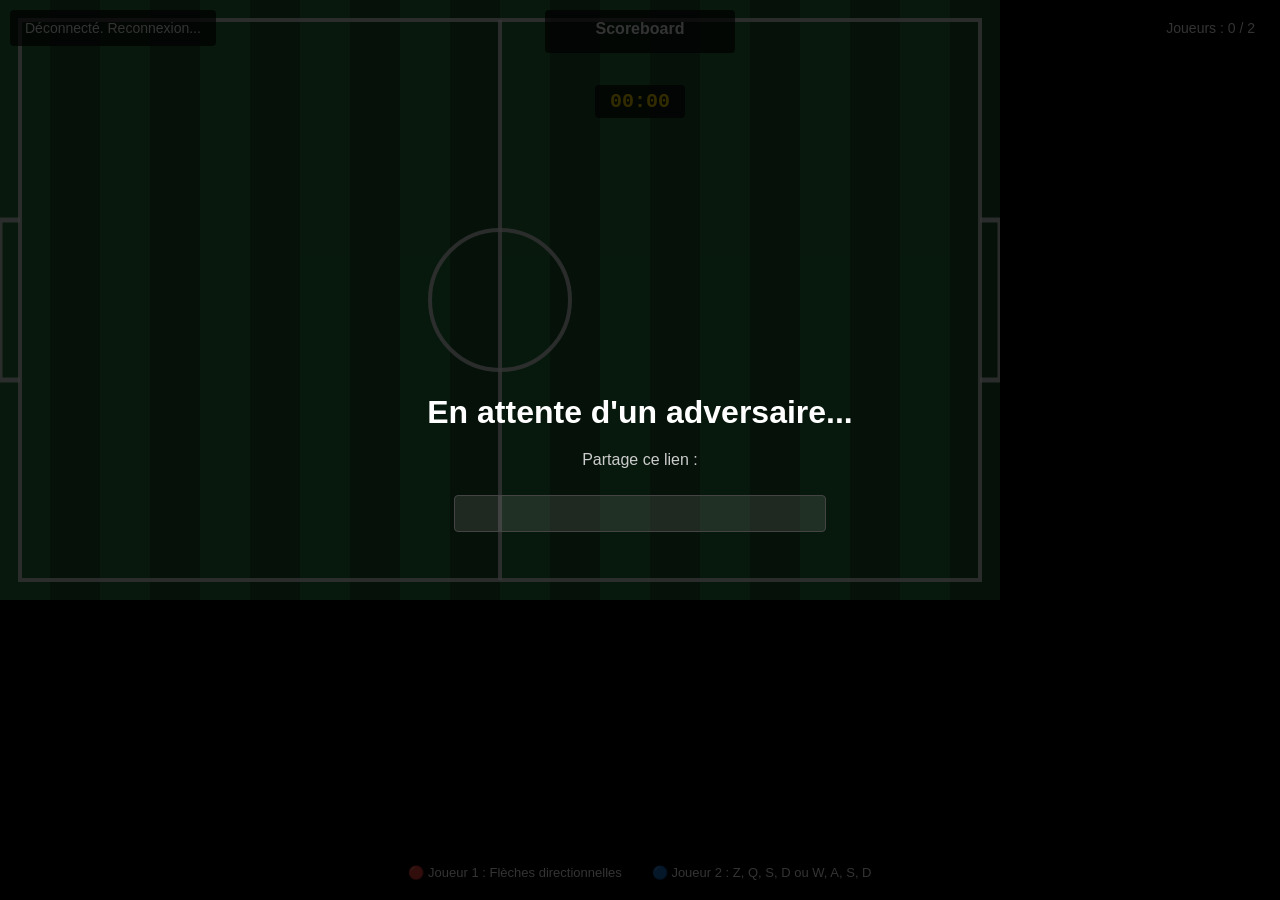
<file: index.html>
<!DOCTYPE html>
<html lang="fr">
<head>
    <meta charset="UTF-8">
    <meta name="viewport" content="width=device-width, initial-scale=1.0">
    <title>⚽ eFootball Cloudflare</title>
    <link rel="stylesheet" href="styles.css">
    <script src="script.js" defer></script>
</head>
<body>
    <div id="status">Connexion...</div>
    <div id="participants">Joueurs : 0 / 2</div>
    <div id="scoreboard">
        <span class="title">Scoreboard</span>
        <ul id="scores-list"></ul>
    </div>
    <div id="timer">00:00</div>

    <div id="countdown-overlay">
        <div>
            <h2>En attente d'un adversaire...</h2>
            <p>Partage ce lien :</p>
            <input type="text" id="share-url" readonly>
        </div>
    </div>

    <div id="game-over" class="hidden">
        <div id="winner-text">Match terminé !</div>
        <button id="restart-btn" onclick="location.reload()">Rejouer</button>
    </div>

    <canvas id="canvas" width="1000" height="600"></canvas>

    <div id="controls-info">
        <div>🔴 Joueur 1 : Flèches directionnelles</div>
        <div>🔵 Joueur 2 : Z, Q, S, D ou W, A, S, D</div>
    </div>
</body>
</html>
</file>
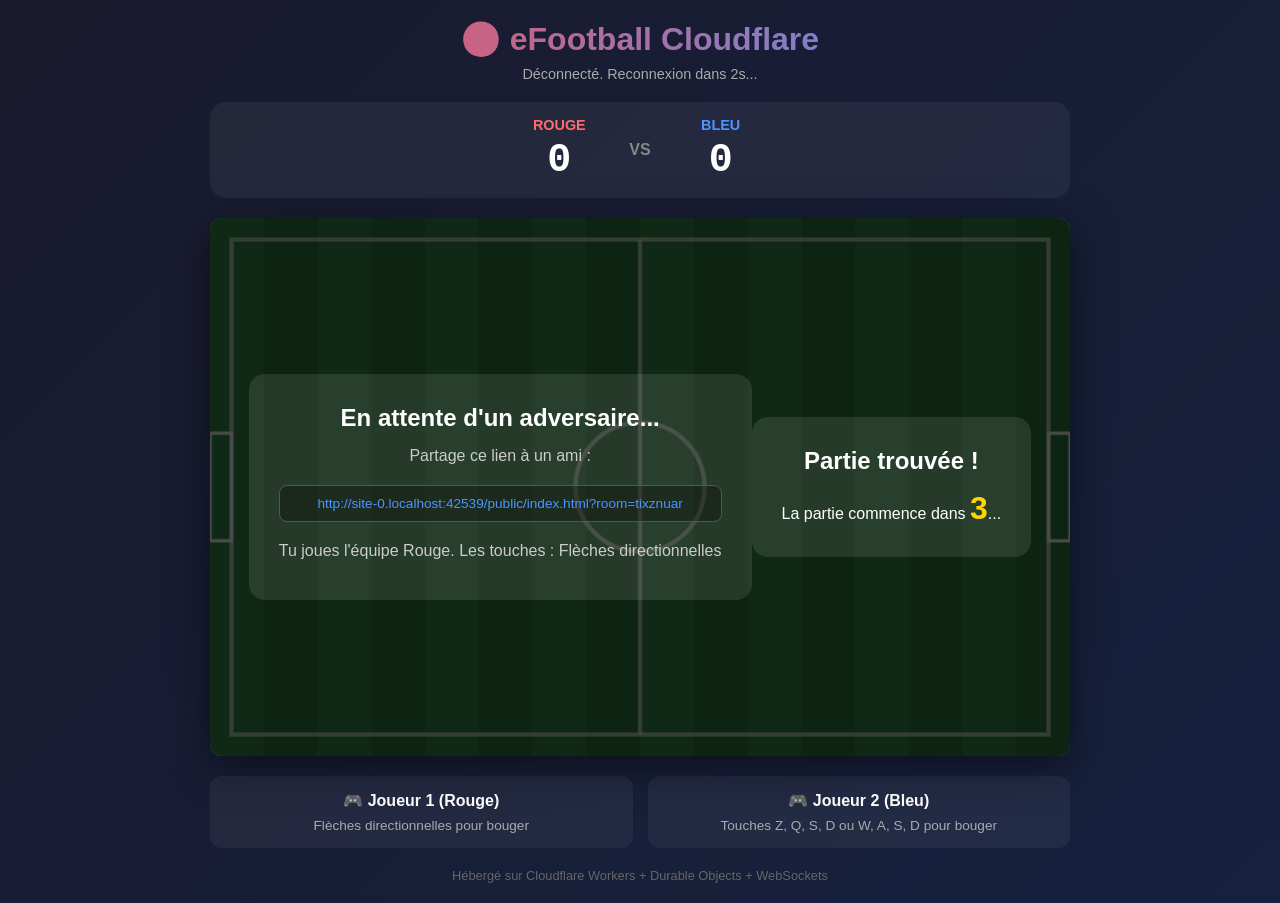
<file: public/index.html>
<!DOCTYPE html>
<html lang="fr">
<head>
    <meta charset="UTF-8">
    <meta name="viewport" content="width=device-width, initial-scale=1.0">
    <title>eFootball Cloudflare - Jeu en ligne</title>
    <link rel="stylesheet" href="style.css">
</head>
<body>
    <div id="container">
        <header>
            <h1>⚽ eFootball Cloudflare</h1>
            <div id="status">Connexion...</div>
        </header>

        <div id="scoreboard">
            <div class="team red">
                <span class="team-name">Rouge</span>
                <span class="score" id="red-score">0</span>
            </div>
            <div class="vs">VS</div>
            <div class="team blue">
                <span class="team-name">Bleu</span>
                <span class="score" id="blue-score">0</span>
            </div>
        </div>

        <div id="game-area">
            <canvas id="gameCanvas" width="800" height="500"></canvas>
            <div id="overlay">
                <div id="waiting">
                    <h2>En attente d'un adversaire...</h2>
                    <p>Partage ce lien à un ami :</p>
                    <input type="text" id="room-link" readonly>
                    <p>Tu joues l'équipe Rouge. Les touches : Flèches directionnelles</p>
                </div>
                <div id="starting" class="hidden">
                    <h2>Partie trouvée !</h2>
                    <p>La partie commence dans <span id="countdown">3</span>...</p>
                </div>
            </div>
        </div>

        <div id="controls">
            <div class="control-card">
                <h3>🎮 Joueur 1 (Rouge)</h3>
                <p>Flèches directionnelles pour bouger</p>
            </div>
            <div class="control-card">
                <h3>🎮 Joueur 2 (Bleu)</h3>
                <p>Touches Z, Q, S, D ou W, A, S, D pour bouger</p>
            </div>
        </div>

        <footer>
            <p>Hébergé sur Cloudflare Workers + Durable Objects + WebSockets</p>
        </footer>
    </div>

    <script src="game.js"></script>
</body>
</html>
</file>
<file: styles.css>
body {
    margin: 0;
    overflow: hidden;
    background-color: #000;
    cursor: default;
    font-family: 'Arial', sans-serif;
    color: white;
}

canvas {
    display: block;
}

.cursor {
    position: absolute;
    width: 20px;
    height: 20px;
    border-radius: 50%;
    pointer-events: none;
    transform: translate(-50%, -50%);
    z-index: 1000;
}

#status {
    position: fixed;
    top: 10px;
    left: 10px;
    color: white;
    background: rgba(0, 0, 0, 0.7);
    padding: 10px 15px;
    border-radius: 4px;
    z-index: 1001;
    font-size: 14px;
}

#participants {
    position: fixed;
    top: 10px;
    right: 10px;
    color: white;
    background: rgba(0, 0, 0, 0.7);
    padding: 10px 15px;
    border-radius: 4px;
    z-index: 1001;
    font-size: 14px;
}

#scoreboard {
    position: fixed;
    top: 10px;
    left: 50%;
    transform: translateX(-50%);
    color: white;
    background: rgba(0, 0, 0, 0.7);
    padding: 10px 20px;
    border-radius: 4px;
    z-index: 1001;
    text-align: center;
    min-width: 150px;
}

#scoreboard .title {
    font-size: 16px;
    font-weight: bold;
    display: block;
    margin-bottom: 5px;
}

#scores-list {
    list-style: none;
    padding: 0;
    margin: 0;
}

#scores-list li {
    padding: 2px 0;
    font-weight: bold;
}

#timer {
    position: fixed;
    top: 85px;
    left: 50%;
    transform: translateX(-50%);
    color: #ffd700;
    background: rgba(0, 0, 0, 0.7);
    padding: 5px 15px;
    border-radius: 4px;
    z-index: 1001;
    font-size: 20px;
    font-weight: bold;
    font-family: 'Courier New', monospace;
}

#countdown-overlay,
#game-over {
    position: fixed;
    inset: 0;
    background: rgba(0, 0, 0, 0.8);
    display: flex;
    flex-direction: column;
    align-items: center;
    justify-content: center;
    z-index: 2000;
    color: white;
    text-align: center;
}

#countdown-overlay.hidden,
#game-over.hidden {
    display: none;
}

#countdown-overlay h2 {
    font-size: 32px;
    margin-bottom: 20px;
}

#countdown-overlay p {
    font-size: 16px;
    color: #ccc;
}

#share-url {
    width: 350px;
    padding: 10px;
    margin-top: 10px;
    border: 1px solid #444;
    border-radius: 4px;
    background: rgba(255, 255, 255, 0.1);
    color: #4CAF50;
    text-align: center;
}

#game-over #winner-text {
    font-size: 42px;
    font-weight: bold;
    margin-bottom: 20px;
}

#restart-btn {
    padding: 12px 30px;
    font-size: 18px;
    border: none;
    border-radius: 6px;
    background: #4CAF50;
    color: white;
    cursor: pointer;
}

#restart-btn:hover {
    background: #45a049;
}

#controls-info {
    position: fixed;
    bottom: 10px;
    left: 50%;
    transform: translateX(-50%);
    display: flex;
    gap: 30px;
    background: rgba(0, 0, 0, 0.7);
    padding: 10px 25px;
    border-radius: 6px;
    z-index: 1001;
    font-size: 13px;
}

@media (max-width: 800px) {
    #controls-info {
        flex-direction: column;
        gap: 5px;
        text-align: center;
    }
    #share-url {
        width: 260px;
    }
}
</file>
<file: public/style.css>
* {
  margin: 0;
  padding: 0;
  box-sizing: border-box;
}

body {
  font-family: 'Segoe UI', Tahoma, Geneva, Verdana, sans-serif;
  background: linear-gradient(135deg, #1a1a2e 0%, #16213e 100%);
  color: white;
  min-height: 100vh;
  display: flex;
  flex-direction: column;
  align-items: center;
}

#container {
  width: 100%;
  max-width: 900px;
  padding: 20px;
}

header {
  text-align: center;
  margin-bottom: 20px;
}

header h1 {
  font-size: 2rem;
  margin-bottom: 8px;
  background: linear-gradient(90deg, #ff4d4d, #4d94ff);
  -webkit-background-clip: text;
  -webkit-text-fill-color: transparent;
  background-clip: text;
}

#status {
  color: #aaa;
  font-size: 0.9rem;
}

#scoreboard {
  display: flex;
  justify-content: center;
  align-items: center;
  gap: 30px;
  margin-bottom: 20px;
  background: rgba(255, 255, 255, 0.05);
  padding: 15px 30px;
  border-radius: 16px;
}

.team {
  display: flex;
  flex-direction: column;
  align-items: center;
  min-width: 80px;
}

.team-name {
  font-size: 0.9rem;
  font-weight: bold;
  text-transform: uppercase;
  margin-bottom: 5px;
}

.team.red .team-name { color: #ff6b6b; }
.team.blue .team-name { color: #4d94ff; }

.score {
  font-size: 2.5rem;
  font-weight: bold;
  font-family: 'Courier New', monospace;
}

.vs {
  font-size: 1rem;
  color: #888;
  font-weight: bold;
}

#game-area {
  position: relative;
  border-radius: 12px;
  overflow: hidden;
  box-shadow: 0 10px 40px rgba(0, 0, 0, 0.5);
  margin-bottom: 20px;
}

#gameCanvas {
  display: block;
  width: 100%;
  height: auto;
  background: #1e5631;
}

#overlay {
  position: absolute;
  inset: 0;
  display: flex;
  align-items: center;
  justify-content: center;
  background: rgba(0, 0, 0, 0.7);
}

#overlay.hidden {
  display: none;
}

#waiting, #starting {
  text-align: center;
  padding: 30px;
  background: rgba(255, 255, 255, 0.1);
  border-radius: 16px;
  max-width: 90%;
}

#waiting h2, #starting h2 {
  margin-bottom: 15px;
  font-size: 1.5rem;
}

#waiting p {
  color: #ccc;
  margin: 10px 0;
}

#room-link {
  width: 100%;
  padding: 10px;
  border: 1px solid #555;
  border-radius: 8px;
  background: rgba(0, 0, 0, 0.3);
  color: #4d94ff;
  text-align: center;
  margin: 10px 0;
  font-size: 0.85rem;
}

#countdown {
  font-size: 2rem;
  color: #ffd700;
  font-weight: bold;
}

#controls {
  display: grid;
  grid-template-columns: 1fr 1fr;
  gap: 15px;
  margin-bottom: 20px;
}

.control-card {
  background: rgba(255, 255, 255, 0.05);
  padding: 15px;
  border-radius: 12px;
  text-align: center;
}

.control-card h3 {
  font-size: 1rem;
  margin-bottom: 8px;
}

.control-card p {
  font-size: 0.85rem;
  color: #aaa;
}

footer {
  text-align: center;
  color: #666;
  font-size: 0.8rem;
  margin-top: auto;
}

@media (max-width: 600px) {
  header h1 { font-size: 1.5rem; }
  #controls { grid-template-columns: 1fr; }
  .score { font-size: 2rem; }
}
</file>
